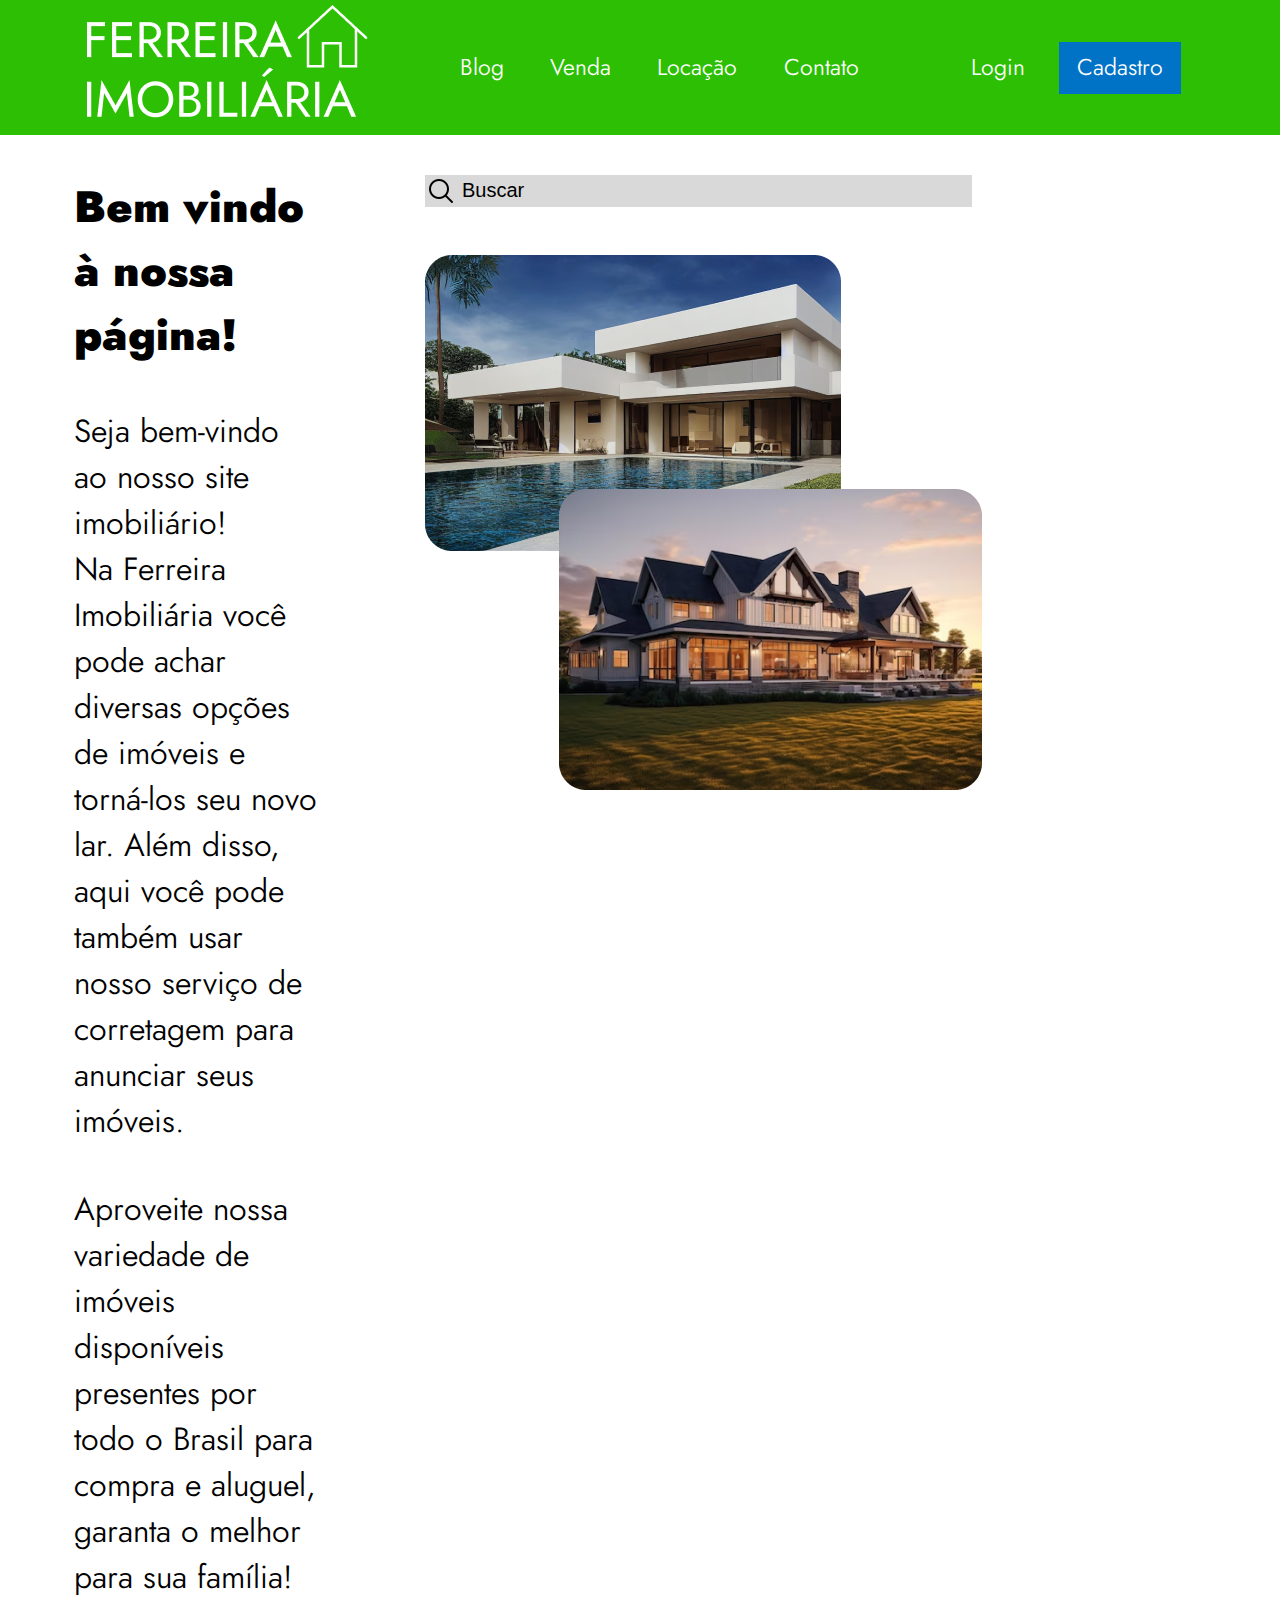
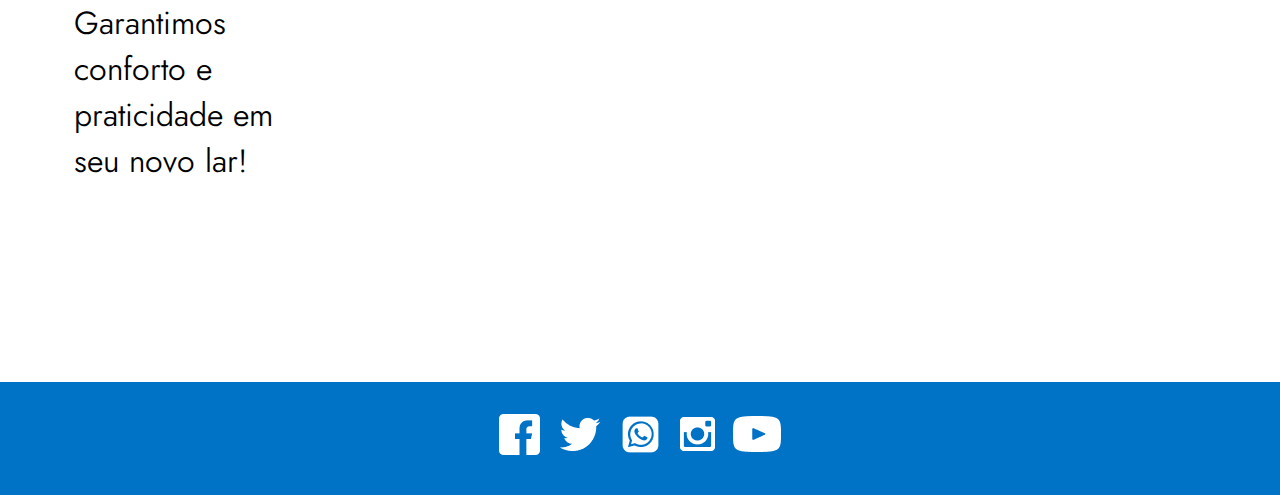
<file: index.html>
<!DOCTYPE html>
<html lang="pt-br">
<head>
    <meta charset="UTF-8">
    <meta name="viewport" content="width=device-width, initial-scale=1.0">
    <meta http-equiv="X-UA-Compatible" content="ie=edge">
    <title>Ferreira Imobiliária</title>
    <link rel="stylesheet" href="principal.css">
    <link rel="stylesheet" href="hf.css">
    <link rel="preconnect" href="https://fonts.googleapis.com">
    <link rel="preconnect" href="https://fonts.gstatic.com" crossorigin>
    <link href="https://fonts.googleapis.com/css2?family=Jost:ital,wght@0,100..900;1,100..900&display=swap" rel="stylesheet">
    <link rel="preconnect" href="https://fonts.googleapis.com">
    <link rel="preconnect" href="https://fonts.gstatic.com" crossorigin>
    <link href="https://fonts.googleapis.com/css2?family=Inter:ital,opsz,wght@0,14..32,100..900;1,14..32,100..900&display=swap" rel="stylesheet">
</head>
<body>
    <header>
        <h1><a href="index.html"><img src="Imagens/logo_nova.png" alt="Logo do site - escrito 'Ferreira Imobiliária'"></a></h1> <!-- por ser logo, deve estar na tag de h1-->
        <button id="botao_menu"><figure><img src="Imagens/menu.png" alt="Ícone de menu"></figure></button>
        <nav id="menu_sanduiche">
            <button id="botao_fechar"><figure><img src="Imagens/fechar.png" alt="Ícone de X"></figure></button>
            <ul>
                <li><a href="blog.html">Blog</a></li>
                <li><a href="venda.html">Venda</a></li>
                <li><a href="locacao.html">Locação</a></li>
                <li><a href="contato.html">Contato</a></li>
            </ul>
        </nav>
        <nav class="menu">
            <ul>
                <li><a href="blog.html">Blog</a></li>
                <li><a href="venda.html">Venda</a></li>
                <li><a href="locacao.html">Locação</a></li>
                <li><a href="contato.html">Contato</a></li>
            </ul>
        </nav>
            <nav class="login_cd">
                <ul>
                    <li><a href="login.html">Login</a></li>
                    <li class="cadastro"><a href="index.html">Cadastro</a></li>
                </ul>
            </nav>
    </header>
    <main id="index">
        <div id="top">
            <h1><b>Bem vindo à nossa página!</b></h1>
            <div id="paragrafo"></div>
                <p>Seja bem-vindo ao nosso site imobiliário!<br>
                Na Ferreira Imobiliária você pode achar diversas opções de imóveis e torná-los seu novo lar. Além disso, aqui você pode também usar nosso serviço de corretagem para anunciar seus imóveis.</p>
                <p>Aproveite nossa variedade de imóveis disponíveis presentes por todo o Brasil para compra e aluguel, garanta o melhor para sua família! Garantimos conforto e praticidade em seu novo lar!</p>
            </div>
        </div>
        <div id="center">
            <form action="">
                <input type="image" src="Imagens/lupa.png" alt="Ícone de uma lupa">
                <input type="search" placeholder="Buscar">
            </form>
            <div id="cont-modal">
                <div id="modal">
                <picture class="img1index">
                    <source srcset="Imagens/img1.png" media="(min-width: 501px)">
                    <img src="Imagens/img1_319.png" alt="Imagem de uma casa">
                </picture>
                <picture class="img2index">
                    <source srcset="Imagens/img2.png" media="(min-width: 501px)">
                    <img src="Imagens/img2_319.png" alt="Imagem de outra casa">
                </picture>
                </div>
            </div>
        </div>
    </main>
    <footer id="index_footer">
        <nav>
            <ul>
                <li><a href=""><img src="Imagens/facebook.png" alt="Logo do facebook"></a></li>
                <li><a href=""><img src="Imagens/twitter.png" alt="Logo do Twitter"></a></li>
                <li><a href=""><img src="Imagens/wpp.png" alt="Logo do WhatsApp"></a></li>
                <li><a href=""><img src="Imagens/insta.png" alt="Logo do Instagram"></a></li>
                <li><a href=""><img src="Imagens/yt.png" alt="Logo do YouTube"></a></li>
            </ul>
        </nav>
    </footer>
    <script>
        let MenuAberto = false;

        document.getElementById('botao_menu').addEventListener('click', function () {
            document.getElementById('menu_sanduiche').style.display = 'block';
            MenuAberto = true;
        });

        document.getElementById('botao_fechar').addEventListener('click', function () {
            document.getElementById('menu_sanduiche').style.display = 'none';
            MenuAberto = false;
        });

        window.addEventListener('resize', function () {
            if (window.innerWidth > 500 && MenuAberto) {
                document.getElementById('menu_sanduiche').style.display = 'none';
                MenuAberto = false; 
            }
        });
    </script>
</body>
</html>
</file>
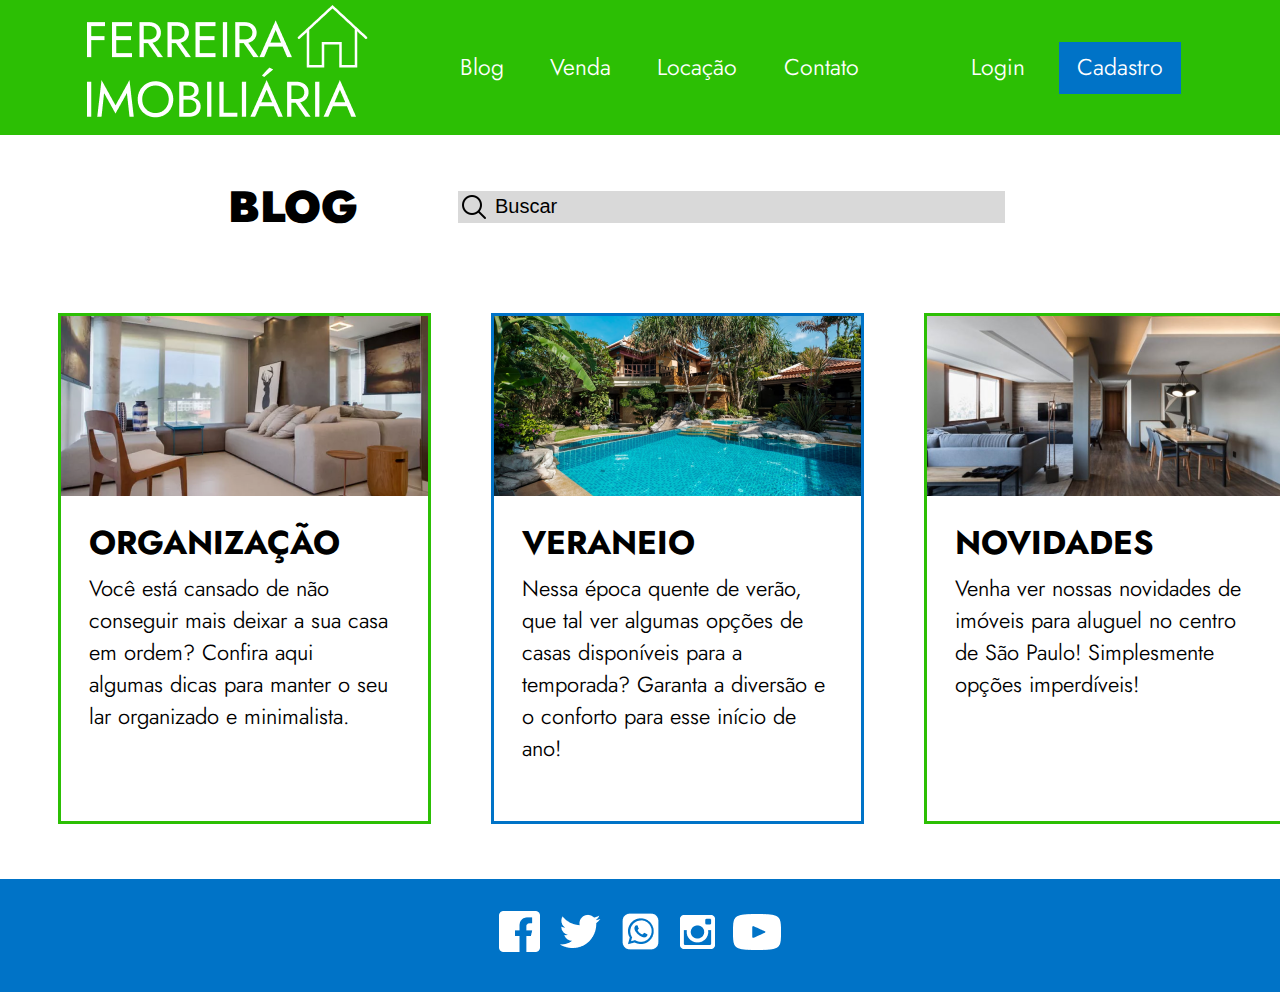
<file: blog.html>
<!DOCTYPE html>
<html lang="pt-br">
<head>
    <meta charset="UTF-8">
    <meta name="viewport" content="width=device-width, initial-scale=1.0">
    <meta http-equiv="X-UA-Compatible" content="ie=edge">
    <title>Ferreira Imobiliária</title>
    <link rel="stylesheet" href="principal.css">
    <link rel="stylesheet" href="hf.css">
    <link rel="preconnect" href="https://fonts.googleapis.com">
    <link rel="preconnect" href="https://fonts.gstatic.com" crossorigin>
    <link href="https://fonts.googleapis.com/css2?family=Jost:ital,wght@0,100..900;1,100..900&display=swap" rel="stylesheet">
    <link rel="preconnect" href="https://fonts.googleapis.com">
    <link rel="preconnect" href="https://fonts.gstatic.com" crossorigin>
    <link href="https://fonts.googleapis.com/css2?family=Inter:ital,opsz,wght@0,14..32,100..900;1,14..32,100..900&display=swap" rel="stylesheet">
</head>
<body>
    <header>
        <h1><a href="index.html"><img src="Imagens/logo_nova.png" alt="Logo do site - escrito 'Ferreira Imobiliária'"></a></h1> <!-- por ser logo, deve estar na tag de h1-->
        <nav class="menu">
            <ul>
                <li><a href="blog.html">Blog</a></li>
                <li><a href="venda.html">Venda</a></li>
                <li><a href="locacao.html">Locação</a></li>
                <li><a href="contato.html">Contato</a></li>
            </ul>
        </nav>
        <nav class="login_cd">
            <ul>
                <li><a href="login.html">Login</a></li>
                <li class="cadastro"><a href="index.html">Cadastro</a></li>
            </ul>
        </nav>
    </header>
    <main id="blog">
        <div class="top">
            <h1><b>BLOG</b></h1>
            <form action="">
                <input type="image" src="Imagens/lupa.png" alt="Ícone de uma lupa">
                <input type="search" placeholder="Buscar">
            </form>
        </div>
        <div class="container">
            <section class="card card_blog card1">
                <figure><a href=""><img src="Imagens/organizacao.png" alt="Imagem de um apartamento minimalista decorado com móveis claros"></a></figure>
                <h2><a href="">ORGANIZAÇÃO</a></h2>
                <p>Você está cansado de não conseguir mais deixar a sua casa em ordem? Confira aqui algumas dicas para manter o seu lar organizado e minimalista.</p>
            </section>
            <section class="card card_blog card2">
                <figure><a href=""><img src="Imagens/veraneio.png" alt="Imagem de uma casa grande com uma piscina em sua área de convivência"></a></figure>
                <h2><a href="">VERANEIO</a></h2>
                <p>Nessa época quente de verão, que tal ver algumas opções de casas disponíveis para a temporada? Garanta a diversão e o conforto para esse início de ano!</p>
            </section>
            <section class="card card_blog card3">
                <figure><a href=""><img src="Imagens/novidade.png" alt="Imagem de um apartamento muito bem decorado e arrumado"></a></figure>
                <h2><a href="">NOVIDADES</a></h2>
                <p>Venha ver nossas novidades de imóveis para aluguel no centro de São Paulo! Simplesmente opções imperdíveis!</p>
            </section>
        </div>
    </main>
    <footer>
        <nav>
            <ul>
                <li><a href=""><img src="Imagens/facebook.png" alt="Logo do facebook"></a></li>
                <li><a href=""><img src="Imagens/twitter.png" alt="Logo do Twitter"></a></li>
                <li><a href=""><img src="Imagens/wpp.png" alt="Logo do WhatsApp"></a></li>
                <li><a href=""><img src="Imagens/insta.png" alt="Logo do Instagram"></a></li>
                <li><a href=""><img src="Imagens/yt.png" alt="Logo do YouTube"></a></li>
            </ul>
        </nav>
    </footer>
</body>
</html>
</file>
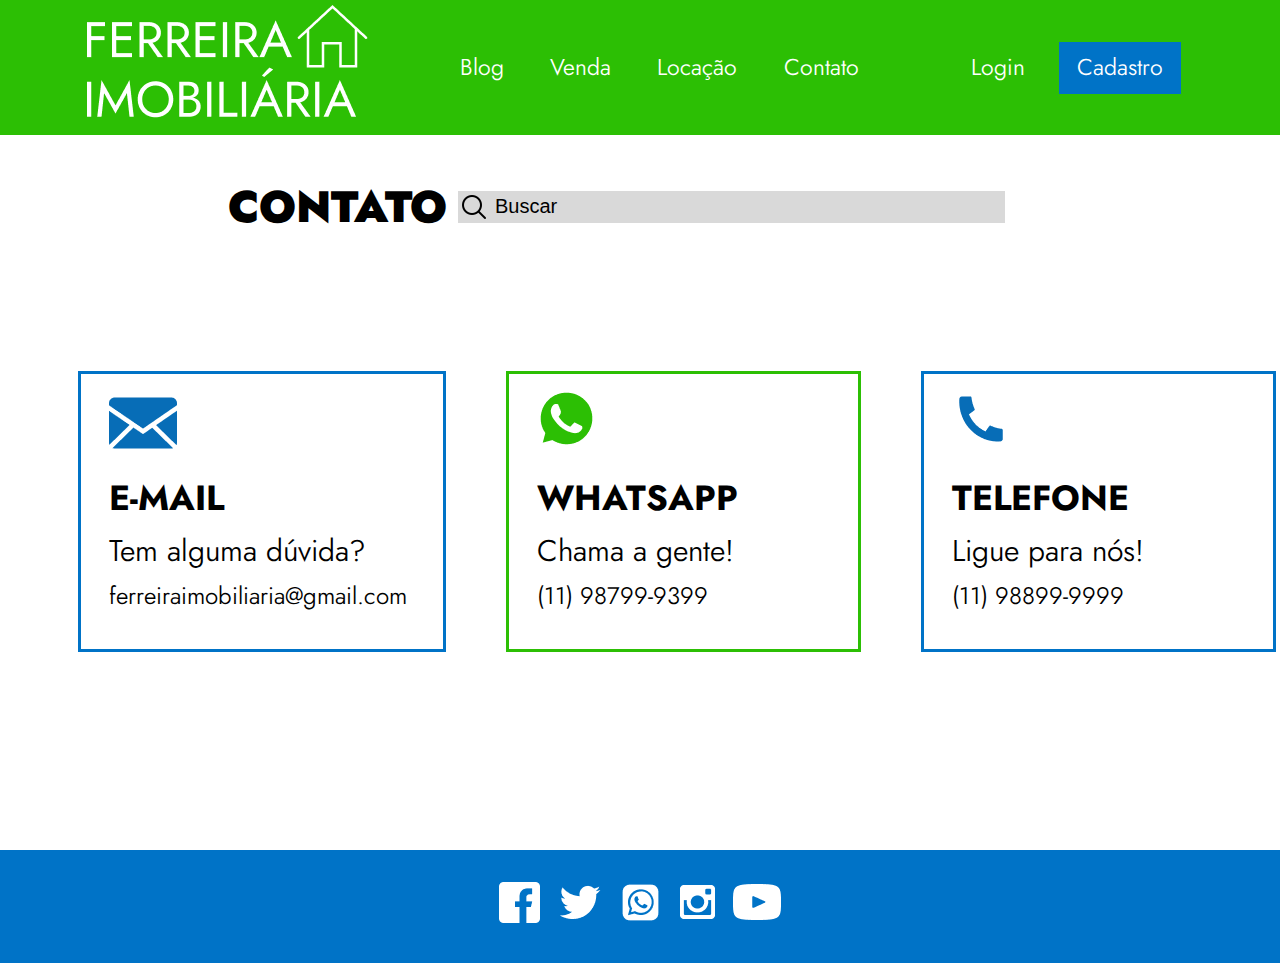
<file: contato.html>
<!DOCTYPE html>
<html lang="pt-br">
<head>
    <meta charset="UTF-8">
    <meta name="viewport" content="width=device-width, initial-scale=1.0">
    <meta http-equiv="X-UA-Compatible" content="ie=edge">
    <title>Ferreira Imobiliária</title>
    <link rel="stylesheet" href="principal.css">
    <link rel="stylesheet" href="hf.css">
    <link rel="preconnect" href="https://fonts.googleapis.com">
    <link rel="preconnect" href="https://fonts.gstatic.com" crossorigin>
    <link href="https://fonts.googleapis.com/css2?family=Jost:ital,wght@0,100..900;1,100..900&display=swap" rel="stylesheet">
    <link rel="preconnect" href="https://fonts.googleapis.com">
    <link rel="preconnect" href="https://fonts.gstatic.com" crossorigin>
    <link href="https://fonts.googleapis.com/css2?family=Inter:ital,opsz,wght@0,14..32,100..900;1,14..32,100..900&display=swap" rel="stylesheet">
</head>
<body>
    <header>
        <h1><a href="index.html"><img src="Imagens/logo_nova.png" alt="Logo do site - escrito 'Ferreira Imobiliária'"></a></h1> <!-- por ser logo, deve estar na tag de h1-->
        <nav class="menu">
            <ul>
                <li><a href="blog.html">Blog</a></li>
                <li><a href="venda.html">Venda</a></li>
                <li><a href="locacao.html">Locação</a></li>
                <li><a href="contato.html">Contato</a></li>
            </ul>
        </nav>
        <nav class="login_cd">
            <ul>
                <li><a href="login.html">Login</a></li>
                <li class="cadastro"><a href="index.html">Cadastro</a></li>
            </ul>
        </nav>
    </header>
    <main id="contato">
        <div class="top">
            <h1><b>CONTATO</b></h1>
            <form action="">
                <input type="image" src="Imagens/lupa.png" alt="Ícone de uma lupa">
                <input type="search" placeholder="Buscar">
            </form>
        </div>
        <div class="container cont_ctt">
            <section class="card card_ctt card2">
                <figure><img src="Imagens/mail.png" alt="Imagem de um apartamento minimalista decorado com móveis claros"></figure>
                <h2>E-MAIL</h2>
                <p>Tem alguma dúvida?</p>
                <p class="sub">ferreiraimobiliaria@gmail.com</p>
            </section>
            <section class="card card_ctt card1">
                <figure><img src="Imagens/wpp_ctt.png" alt="Imagem de uma casa grande com uma piscina em sua área de convivência"></figure>
                <h2>WHATSAPP</h2>
                <p>Chama a gente!</p>
                <p class="sub">(11) 98799-9399</p>
            </section>
            <section class="card card_ctt card2">
                <figure><img src="Imagens/fone.png" alt="Imagem de um apartamento muito bem decorado e arrumado"></figure>
                <h2>TELEFONE</h2>
                <p>Ligue para nós!</p>
                <p class="sub">(11) 98899-9999</p>
            </section>
        </div>
    </main>
    <footer>
        <nav>
            <ul>
                <li><a href=""><img src="Imagens/facebook.png" alt="Logo do facebook"></a></li>
                <li><a href=""><img src="Imagens/twitter.png" alt="Logo do Twitter"></a></li>
                <li><a href=""><img src="Imagens/wpp.png" alt="Logo do WhatsApp"></a></li>
                <li><a href=""><img src="Imagens/insta.png" alt="Logo do Instagram"></a></li>
                <li><a href=""><img src="Imagens/yt.png" alt="Logo do YouTube"></a></li>
            </ul>
        </nav>
    </footer>
</body>
</html>
</file>
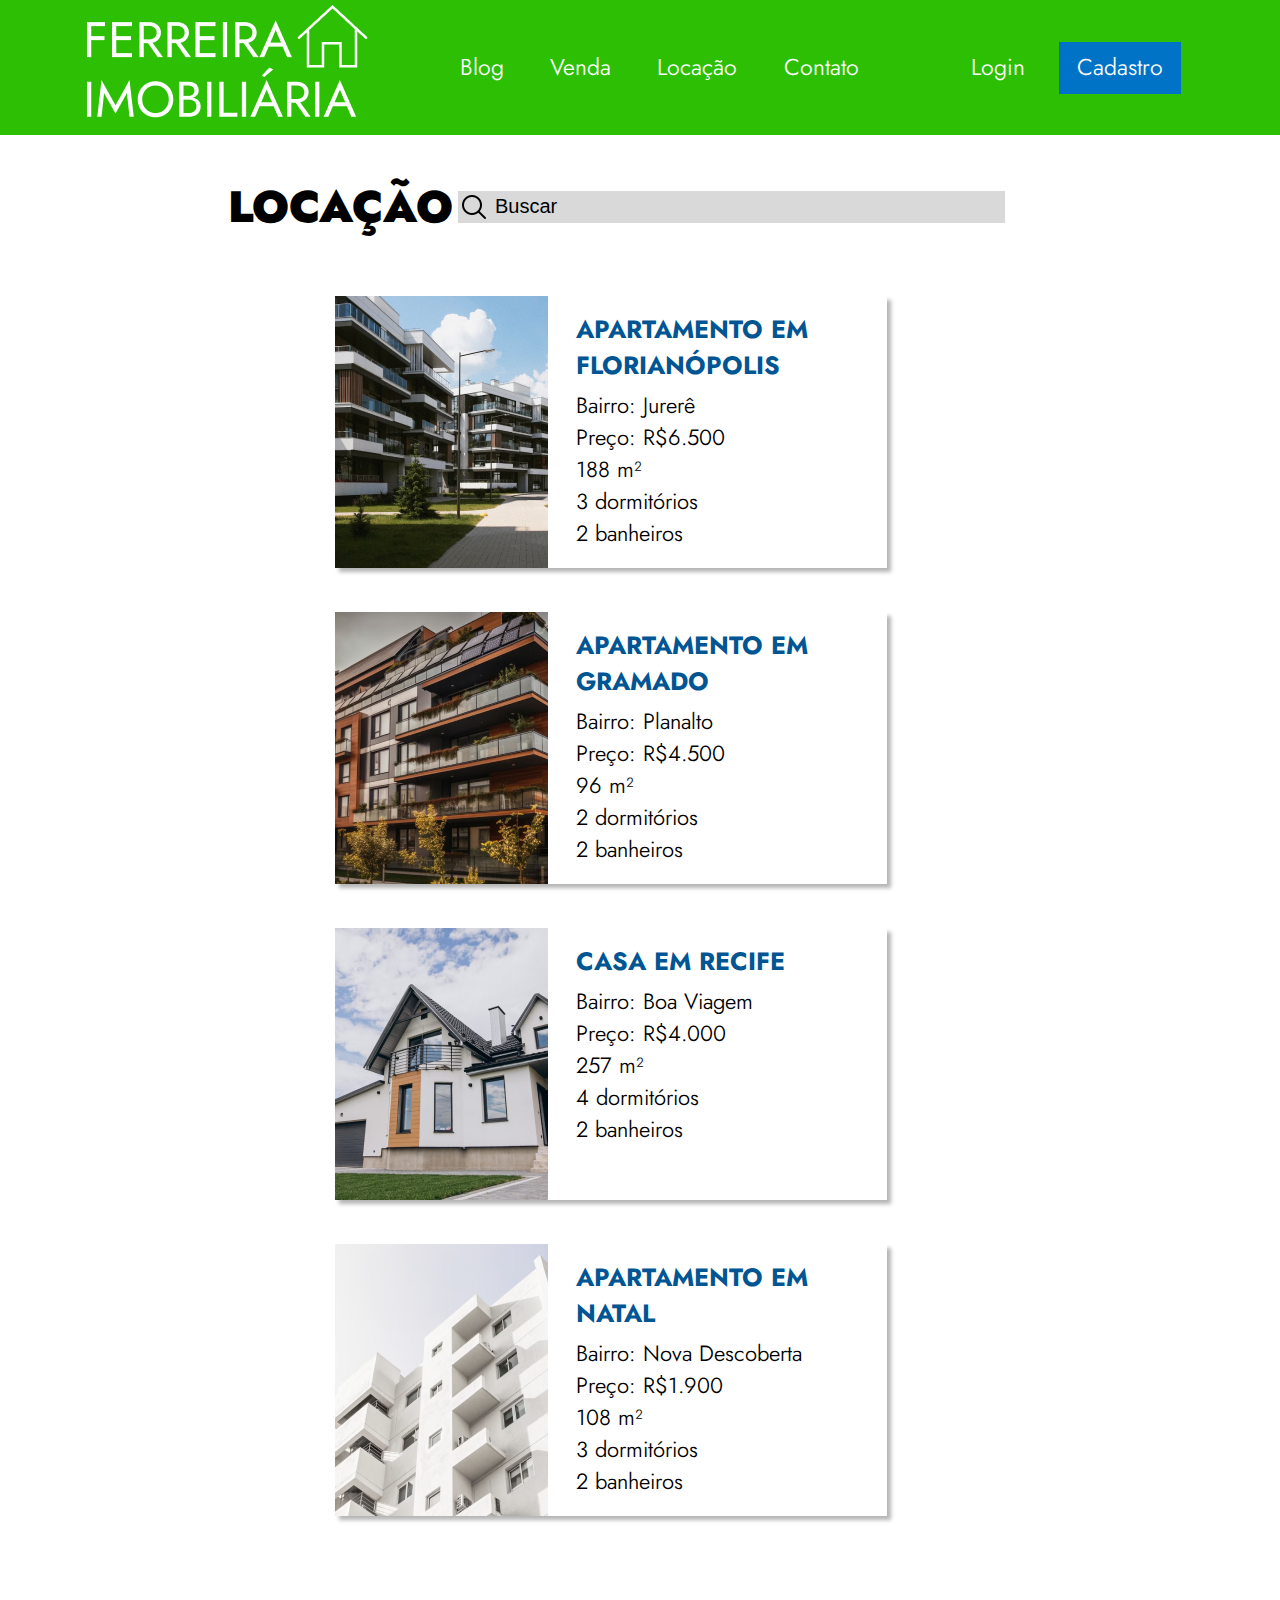
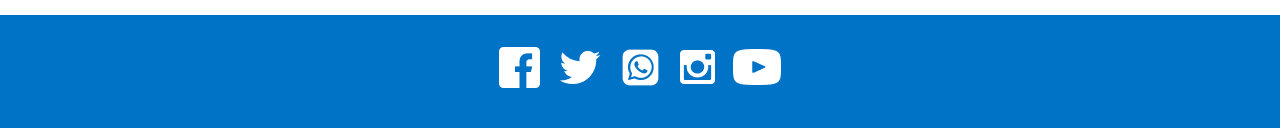
<file: locacao.html>
<!DOCTYPE html>
<html lang="pt-br">
<head>
    <meta charset="UTF-8">
    <meta name="viewport" content="width=device-width, initial-scale=1.0">
    <meta http-equiv="X-UA-Compatible" content="ie=edge">
    <title>Ferreira Imobiliária</title>
    <link rel="stylesheet" href="principal.css">
    <link rel="stylesheet" href="hf.css">
    <link rel="preconnect" href="https://fonts.googleapis.com">
    <link rel="preconnect" href="https://fonts.gstatic.com" crossorigin>
    <link href="https://fonts.googleapis.com/css2?family=Jost:ital,wght@0,100..900;1,100..900&display=swap" rel="stylesheet">
    <link rel="preconnect" href="https://fonts.googleapis.com">
    <link rel="preconnect" href="https://fonts.gstatic.com" crossorigin>
    <link href="https://fonts.googleapis.com/css2?family=Inter:ital,opsz,wght@0,14..32,100..900;1,14..32,100..900&display=swap" rel="stylesheet">
</head>
<body>
    <header>
        <h1><a href="index.html"><img src="Imagens/logo_nova.png" alt="Logo do site - escrito 'Ferreira Imobiliária'"></a></h1> <!-- por ser logo, deve estar na tag de h1-->
        <nav class="menu">
            <ul>
                <li><a href="blog.html">Blog</a></li>
                <li><a href="venda.html">Venda</a></li>
                <li><a href="locacao.html">Locação</a></li>
                <li><a href="contato.html">Contato</a></li>
            </ul>
        </nav>
        <nav class="login_cd">
            <ul>
                <li><a href="login.html">Login</a></li>
                <li class="cadastro"><a href="index.html">Cadastro</a></li>
            </ul>
        </nav>
    </header>
    <main class="locacao">
        <div class="top">
            <h1><b>LOCAÇÃO</b></h1>
            <form action="">
                <input type="image" src="Imagens/lupa.png" alt="Ícone de uma lupa">
                <input type="search" placeholder="Buscar">
            </form>
        </div>
        <div class="cardsss">
            <div class="card">
                <div>
                    <img src="Imagens/floripa_loc.png" alt="Imagem da vista de fora de um condomínio de apartamentos em Florianópolis/SC">
                </div>
                <section>
                    <h2><a href="">APARTAMENTO EM FLORIANÓPOLIS</a></h2>
                    <p>Bairro: Jurerê<br>
                        Preço: R$6.500<br>
                        188 m²<br>
                        3 dormitórios<br>
                        2 banheiros</p>
                </section>
            </div>
            <div class="card">
                <div>
                    <img src="Imagens/gramado_loc.png" alt="Imagem da vista de fora de um apartamento na cidade de Gramado/RS">
                </div>
                <section>
                    <h2><a href="">APARTAMENTO EM GRAMADO</a></h2>
                    <p>Bairro: Planalto<br>
                        Preço: R$4.500<br>
                        96 m²<br>
                        2 dormitórios<br>
                        2 banheiros</p>
                </section>
            </div>
            <div class="card">
                <div>
                    <img src="Imagens/recife_loc.png" alt="Imagem da vista de fora de uma casa branca e de primeiro andar em Recife/PE">
                </div>
                <section>
                    <h2><a href="">CASA EM RECIFE</a></h2>
                    <p>Bairro: Boa Viagem<br>
                        Preço: R$4.000<br>
                        257 m²<br>
                        4 dormitórios<br>
                        2 banheiros</p>
                </section>
            </div>
            <div class="card">
                <div>
                    <img src="Imagens/natal_loc.png" alt="Imagem de um apartamento branco na cidade de Natal/RN">
                </div>
                <section>
                    <h2><a href="">APARTAMENTO EM NATAL</a></h2>
                    <p>Bairro: Nova Descoberta<br>
                        Preço: R$1.900<br>
                        108 m²<br>
                        3 dormitórios<br>
                        2 banheiros</p>
                </section>
            </div>
        </div>
    </main>
    <footer>
        <nav>
            <ul>
                <li><a href=""><img src="Imagens/facebook.png" alt="Logo do facebook"></a></li>
                <li><a href=""><img src="Imagens/twitter.png" alt="Logo do Twitter"></a></li>
                <li><a href=""><img src="Imagens/wpp.png" alt="Logo do WhatsApp"></a></li>
                <li><a href=""><img src="Imagens/insta.png" alt="Logo do Instagram"></a></li>
                <li><a href=""><img src="Imagens/yt.png" alt="Logo do YouTube"></a></li>
            </ul>
        </nav>
    </footer>
</body>
</html>
</file>
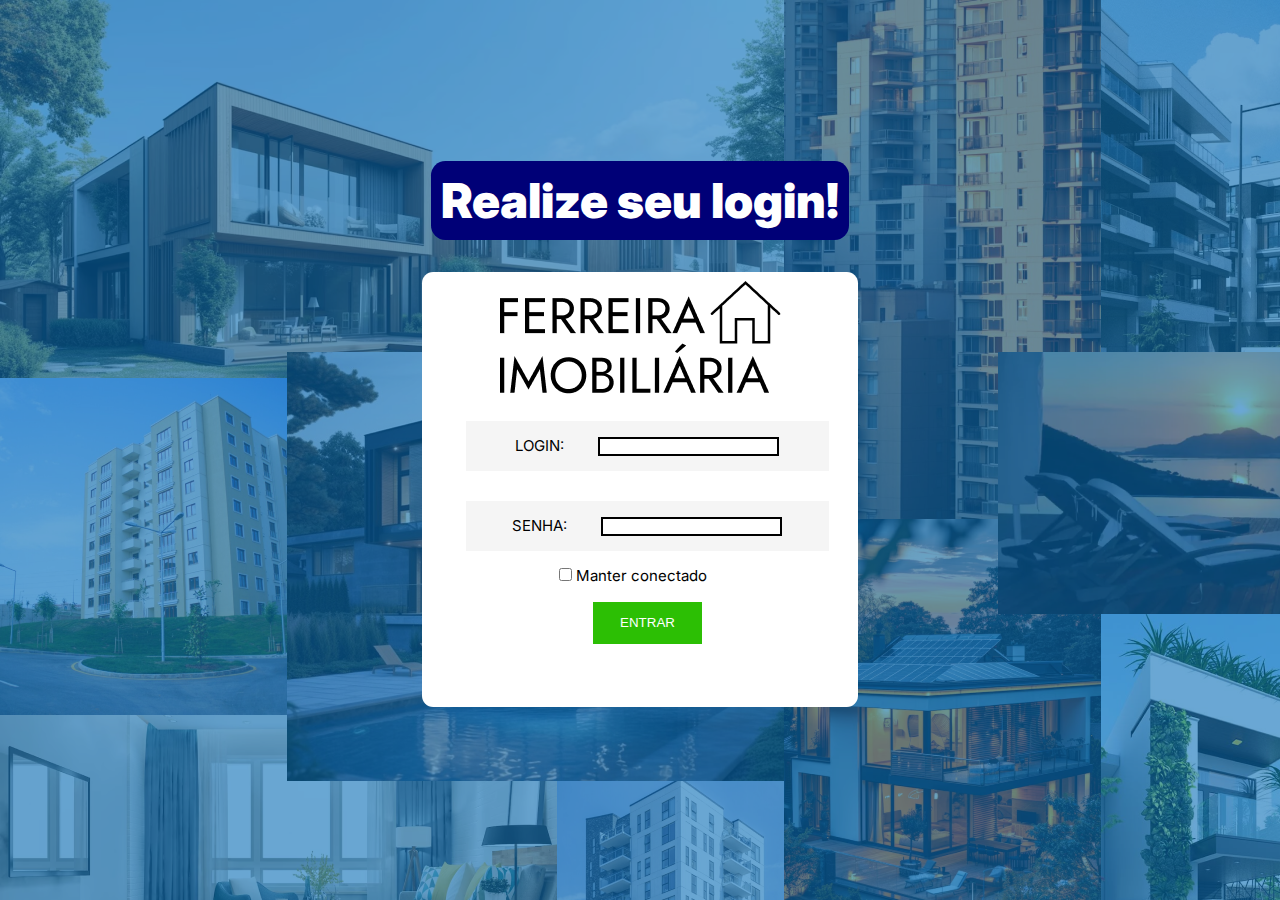
<file: login.html>
<!DOCTYPE html>
<html lang="pt-br">

<head>
    <meta charset="UTF-8">
    <meta name="viewport" content="width=device-width, initial-scale=1.0">
    <meta http-equiv="X-UA-Compatible" content="ie=edge">
    <title>Tela de login</title>
    <link rel="stylesheet" href="login.css">
    <link href='https://fonts.googleapis.com/css?family=Inter' rel='stylesheet'>
    <link rel="preconnect" href="https://fonts.googleapis.com">
    <link rel="preconnect" href="https://fonts.gstatic.com" crossorigin>
    <link href="https://fonts.googleapis.com/css2?family=Jost:ital,wght@0,100..900;1,100..900&display=swap" rel="stylesheet">
</head>

<body>
    <main>
        <h1><b>Realize seu login!</b></h1>
            <div id="login_pg">
                <figure>
                    <a href="index.html"><img src="Imagens/logo_preto.png" alt="Logo do site"></a>
                </figure>
                <form>
                    <div class="formulario">
                        <label for="login">LOGIN:</label>
                        <input type="email" id="login"> <br>
                    </div>
                    <div class="formulario">
                        <label for="senha">SENHA:</label>
                        <input type="password" id="senha"> <br>
                    </div>
                    <div>
                        <input type="checkbox" id="check">
                        <label for="check">Manter conectado</label>
                    </div>
                    <div>
                        <input type="submit" value="ENTRAR">
                    </div>
                </form>
            </div>
    </main>
</body>
</html>
</file>
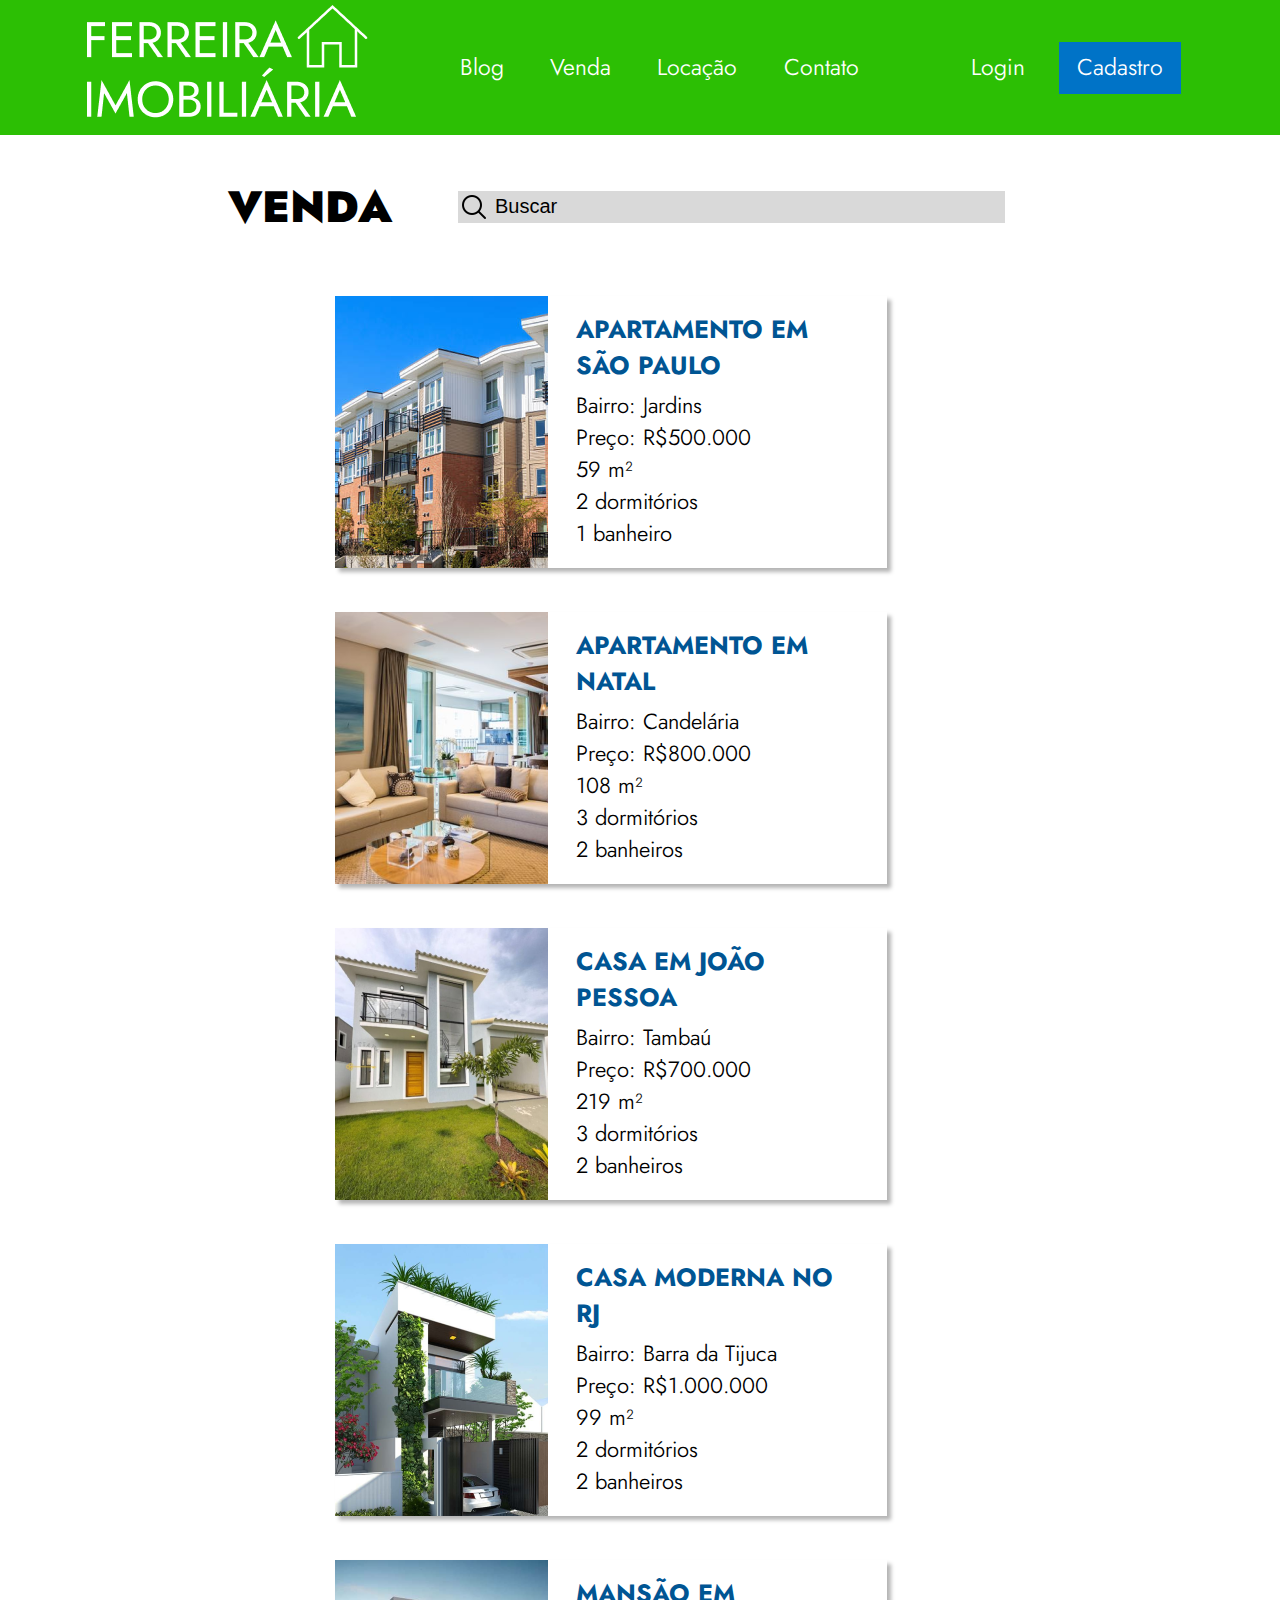
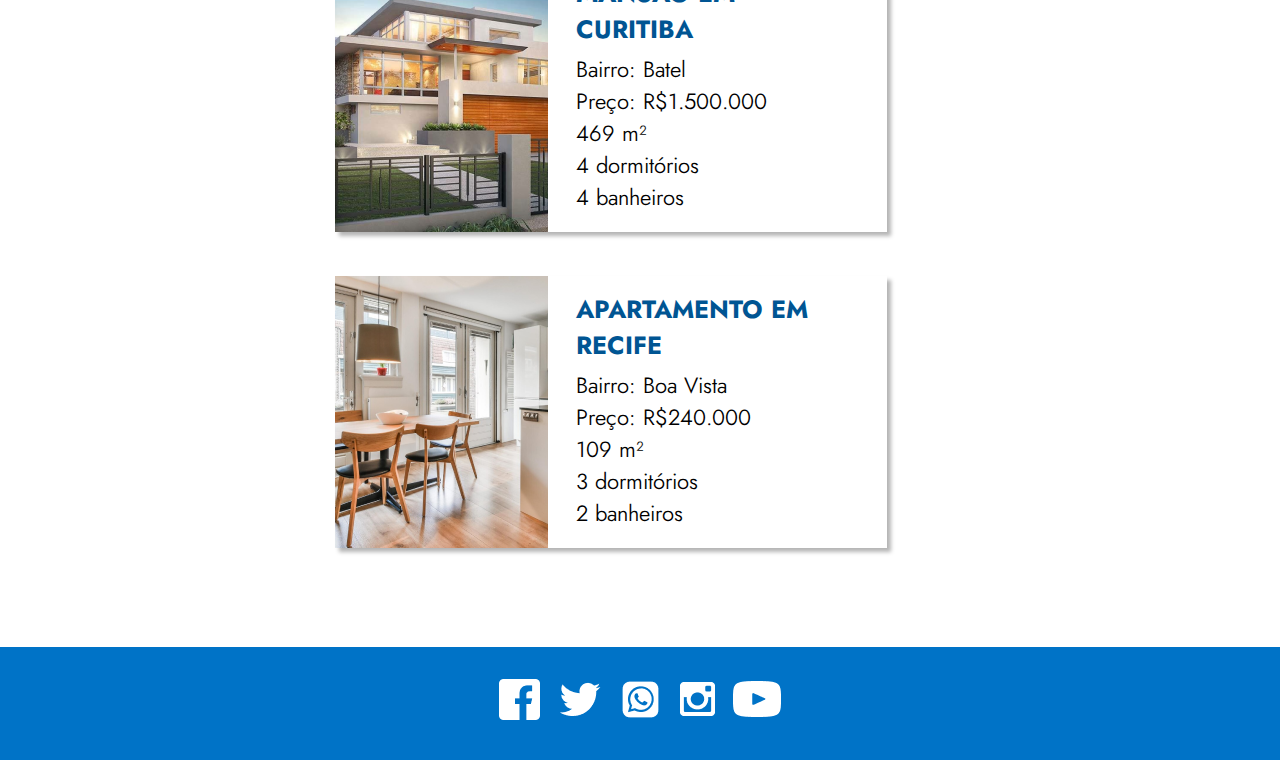
<file: venda.html>
<!DOCTYPE html>
<html lang="pt-br">
<head>
    <meta charset="UTF-8">
    <meta name="viewport" content="width=device-width, initial-scale=1.0">
    <meta http-equiv="X-UA-Compatible" content="ie=edge">
    <title>Ferreira Imobiliária</title>
    <link rel="stylesheet" href="principal.css">
    <link rel="stylesheet" href="hf.css">
    <link rel="preconnect" href="https://fonts.googleapis.com">
    <link rel="preconnect" href="https://fonts.gstatic.com" crossorigin>
    <link href="https://fonts.googleapis.com/css2?family=Jost:ital,wght@0,100..900;1,100..900&display=swap" rel="stylesheet">
    <link rel="preconnect" href="https://fonts.googleapis.com">
    <link rel="preconnect" href="https://fonts.gstatic.com" crossorigin>
    <link href="https://fonts.googleapis.com/css2?family=Inter:ital,opsz,wght@0,14..32,100..900;1,14..32,100..900&display=swap" rel="stylesheet">
</head>
<body>
    <header>
        <h1><a href="index.html"><img src="Imagens/logo_nova.png" alt="Logo do site - escrito 'Ferreira Imobiliária'"></a></h1> <!-- por ser logo, deve estar na tag de h1-->
        <nav class="menu">
            <ul>
                <li><a href="blog.html">Blog</a></li>
                <li><a href="venda.html">Venda</a></li>
                <li><a href="locacao.html">Locação</a></li>
                <li><a href="contato.html">Contato</a></li>
            </ul>
        </nav>
        <nav class="login_cd">
            <ul>
                <li><a href="login.html">Login</a></li>
                <li class="cadastro"><a href="index.html">Cadastro</a></li>
            </ul>
        </nav>
    </header>
    <main class="venda">
        <section class="top">
            <h1><b>VENDA</b></h1>
            <form action="">
                <input type="image" src="Imagens/lupa.png" alt="Ícone de uma lupa">
                <input type="search" placeholder="Buscar">
            </form>
        </section>
        <div class="cardsss">
            <div class="card">
                <div>
                    <img src="Imagens/sp.png" alt="Imagem de um apartamento em São Paulo">
                </div>
                <section>
                    <h2><a href="">APARTAMENTO EM SÃO PAULO</a></h2>
                    <p>Bairro: Jardins<br>
                        Preço: R$500.000<br>
                        59 m²<br>
                        2 dormitórios<br>
                        1 banheiro</p>
                </section>
            </div>
            <div class="card">
                <div>
                    <img src="Imagens/natal.png" alt="Imagem de um apartamento em Natal/RN">
                </div>
                <section>
                    <h2><a href="">APARTAMENTO EM NATAL</a></h2>
                    <p>Bairro: Candelária<br>
                        Preço: R$800.000<br>
                        108 m²<br>
                        3 dormitórios<br>
                        2 banheiros</p>
                </section>
            </div>
            <div class="card">
                <div>
                    <img src="Imagens/jp.png" alt="Imagem de uma casa em um condomínio de João Pessoa">    
                </div>
                <section>   
                    <h2><a href="">CASA EM JOÃO PESSOA</a></h2>
                    <p>Bairro: Tambaú<br>
                        Preço: R$700.000<br>
                        219 m²<br>
                        3 dormitórios<br>
                        2 banheiros</p>
                </section>
            </div>
            <div class="card">
                <div>
                    <img src="Imagens/rj.png" alt="Imagem de uma casa moderna/futurista no Rio de Janeiro">
                </div>
                <section>       
                    <h2><a href="">CASA MODERNA NO RJ</a></h2>
                    <p>Bairro: Barra da Tijuca<br>
                        Preço: R$1.000.000<br>
                        99 m²<br>
                        2 dormitórios<br>
                        2 banheiros</p>
                </section>
            </div>
            <div class="card">
                <div>
                    <img src="Imagens/curitiba.png" alt="Imagem de uma casa luxuosa em Curitiba/PR">       
                </div>
                <section>  
                    <h2><a href="">MANSÃO EM CURITIBA</a></h2>
                    <p>Bairro: Batel<br>
                    Preço: R$1.500.000<br>
                    469 m²<br>
                    4 dormitórios<br>
                    4 banheiros<br>
                    </p>
                </section>
            </div>
            <div class="card">
                <div>
                    <img src="Imagens/recife.png" alt="Imagem de um apartamento bem decorado em Recife/PE">
                </div>
                <section>       
                    <h2><a href="">APARTAMENTO EM RECIFE</a></h2>
                    <p>Bairro: Boa Vista<br>
                            Preço: R$240.000<br>
                            109 m²<br>
                            3 dormitórios<br>
                            2 banheiros</p>
                </section>
            </div>
        </div>
    </main>
    <footer>
        <nav>
            <ul>
                <li><a href=""><img src="Imagens/facebook.png" alt="Logo do facebook"></a></li>
                <li><a href=""><img src="Imagens/twitter.png" alt="Logo do Twitter"></a></li>
                <li><a href=""><img src="Imagens/wpp.png" alt="Logo do WhatsApp"></a></li>
                <li><a href=""><img src="Imagens/insta.png" alt="Logo do Instagram"></a></li>
                <li><a href=""><img src="Imagens/yt.png" alt="Logo do YouTube"></a></li>
            </ul>
        </nav>
    </footer>
</body>
</html>
</file>
<file: principal.css>
/* GERAL */
*{
    margin: 0;
    padding: 0;
}
a{
    text-decoration: none;
}
body{
    font-family: 'Jost';
    font-weight: 350;
    font-size: 22px;
}
main{
    margin-left: 5.8%;
    margin-top: 1.8em;
}
nav ul{
    display: flex;
    list-style-type: none;
    align-items: center;
}
nav#menu_sanduiche{
    display: none;
}

/* INDEX PAGE */
button{
    display: none;
}
main#index{
    display: flex;
    justify-content: center;
}
#top{
    width: 47%;
}
#index p{
    font-size: 32px;
    margin-top: 1.3em;
}
.img1index{
    position: absolute;
    z-index: 1;
}
.img2index{
    position: absolute;
    top: 65%;
    left: 134px;
    z-index: 2;
}
#index_footer{
    margin-top: 9em;
}
div#cont-modal{
    top: 2.2em;
    margin-left: 0;
    max-width: 580px;
    height: 20px;
    background-color: white;
    position: relative;
}
div#modal{
    width: 460px;
    height: 360px;
    box-sizing: border-box;
    position: absolute; /* eixo z, vira um "sticker" */
}
div#paragrafo{
    max-width: 47%;
}

@media screen and (max-width: 500px){
    button{
        display: block;
        margin-right: 2.5em;
        position: relative;
        z-index: 0;
        background: none;
        border: none;
    }
    nav.menu, nav.login_cd{
        display: none;
    }
    main#index{
        flex-direction: column;
        margin-left: 3em;
    }
    main#index #top{
        width: 90%;
        font-size: 22px;
    }
    #index #center form{
        display: none;
    }
    #center{
        margin-bottom: 18em;
    }
    #center #cont-modal{
        left: -35%;
    }
    header h1{
        display: flex;
        align-items: center;
    }
    header h1 img{
        margin-left: 0.4em;
        width: 240px;
    }
    .img2index{
        left: 60px;
        top: 9em
    }
    nav#menu_sanduiche{
        background-color: #0073C7;
        position: absolute;
        z-index: 3;
        top: 0;
        right: 0;
        height: 1940px;
        box-shadow: -5px 0 10px rgba(0, 0, 0, 0.5)
    }
    nav#menu_sanduiche ul{
        display: block;
    }
    nav#menu_sanduiche ul li{
        margin-top: 22px;
    }
    button#botao_fechar{
        margin-top: 2em;
        margin-left: 16px;
    }
    nav#menu_sanduiche ul li a{
        padding: 0.4em;
        transition: background-color 0.5s, border-radius 0.5s;
        color: white;
    }
    nav#menu_sanduiche ul li a:hover{
        background-color:rgb(25, 25, 145);
        border-radius: 0.6em
    }
}
/* CARDS/BLOG */
#blog section{
    max-width: 367px;
    height: 505px
}
.container{
    display: flex;
    justify-content: center;
    gap: 60px;
    margin-top: 3.4em;
    margin-bottom: 2em;
}
.card_blog a{
    color: black;
}
.card_blog h2 a:hover{
    text-decoration: underline;
}
.card h2{
    margin-left: 28px;
    margin-right: 36px;
    margin-top: 15px;
}
.card p{
    margin-left: 28px;
    margin-right: 36px;
    margin-top: 6px;
}
.card1, .card3{
    border: 3.2px solid #2CBF04;
}
.card2{
    border:3.2px solid #0073C7;
}


/* CARDS-PÁGS DE VENDA E LOCAÇÃO */
.cardsss{
    display: flex;
    flex-wrap: wrap;
    justify-content: center;
    margin-top: 2.6em;
}
.cardsss .card{
    display: flex;
    height: 272px;
    width: 552px;
    box-shadow: 4px 4px 4px #B5B5B5;
    margin-bottom: 2em;
    margin-right: 6em
}
.cardsss .card h2{
    font-size: 25px;
}
.cardsss .card a{
    color: #005593;
}
.cardsss .card a:hover{
    text-decoration: underline;
}
.top{
    display: flex;
    align-items: center;
    justify-content: space-between;
    margin-right: 12.5em;
    margin-left: 7em;
}
.top h1{
    font-size: 2em;
}
#center{
    margin-left: 4.8em;
}


/* FORM */
form input{
    font-size: 20px;
    border: none;
    color: black;
}
form input::placeholder{
    color: black;
}
input[type="search"]{
    margin-left: 5px;
    height: 100%;
    width: 100%;
    background-color: #D9D9D9;
}
input ::placeholder{
    font-size: 25px;
    color: black;
}
#center form{
    width: 547px;
    background-color: #D9D9D9;
    display: flex;
    align-items: center;
    color: black;
    font-family: 'Inter';
    margin-right: 14em;
    padding: 0;
}
.top form{
    width: 547px;
    height: 32px;
    background-color: #D9D9D9;
    display: flex;
    align-items: center;
    color: black;
    font-family: 'Inter';
    padding: 0;
}

main .cardsss, main .container, main#index{
    animation-name: cards;
    animation-duration: 1.4s;
}
@keyframes cards{
    from{
        opacity: 0;
    }
    to{
        opacity: 1;
    }
}
/* CONTATO */
.card_ctt{
    vertical-align: middle;
    min-width: 349px;
    height: 275px
}
.card_ctt img{
    margin-top: 15px;
    margin-left: 28px;
}
.card_ctt p{
    font-size: 30px;
}
.card_ctt h2{
    margin-top: 1.4em;
    font-size: 35px;
}
.card_ctt figure{
    height: 50px;
}
.cont_ctt{
    margin-top: 6em;
    margin-bottom: 9em;
}
p.sub{
    font-size: 24px;;
}
</file>
<file: hf.css>
header h1{
    width: 281px;
    height: 130px;
    margin-top: 5px;
    margin-left: 6.8%;
}
header{
    background-color: #2CBF04;
    display: flex;
    justify-content: space-between;
    align-items: center;
    align-content: center;
    font-size: 23px;
}
header nav ul li{
    margin: 14px;
}
header nav ul li a{
    padding: 0.4em;
    transition: background-color 0.5s, border-radius 0.5s;
    color: white;
}
header nav.menu ul li a:hover{
    background-color:green;
    border-radius: 0.6em
}
.inheader{
    display: flex;
}
footer{
    background-color: #0073C7;
    display: flex;
    justify-content: center;
    padding: 1em;
    margin-top: 2.5em;
}
footer nav ul li{
    margin: 9px;
}
.cadastro{
    background-color: #0073C7;
    padding: 9px;
}
.login_cd{
    margin-right: 6.8%;
}
.login_cd ul li{
    margin: 12px;
}
</file>
<file: login.css>
*{
    margin: 0;
    padding: 0;
}
body{
    height: 100vh;
    width: 100vw;
    /* display: flex;
    align-items: center; */
    /* justify-content: center;
    background: linear-gradient(to right, #0073C7, #2CBF04);
    background-repeat: no-repeat; */
    font-family: "Inter";
}
main{
    display: flex;
    align-items: center;
    justify-content: center;
    flex-direction: column;
    height: 100%;
    width: 100%;
    background-image: url("Imagens/login_bg.png");
    background-repeat: repeat;
}
h1{
    color: white;
    background-color: rgb(0, 0, 119);
    font-size: 3em;
    padding: 0.2em;
    border-radius: 0.3em;
}
div#login1{
    width: 1096px;
}
#login2{
    width: 1920px;
    height: 1024px;
    background-color: #2CBF04;
}
#login_pg figure{
    text-align: center;
}
#login_pg{
    width: 26em;
    height: 26em;
    margin: 2em auto;
    background-color: white;
    border-radius: 0.7em;
    padding: 0.6em;
}
#login_pg nav ul{
    padding: 0;
    list-style-type: none;
    display: flex;
    width: 100%;
    justify-content: flex-end;
    margin-bottom: 2em;
}
#login_pg form{
    display: flex;
    flex-direction: column;
    align-items: center;
    justify-content: center;
    padding: 0.5em;
    margin: auto;
    font-size: 15px;
    width: 100%;
}
label{
    color: black;
    margin-right: 2em;
}
input{
    border: 2px solid black;
    border-radius: 0;
}
input[type="submit"]{
    color: white;
    background-color: #2CBF04;
    padding: 1em;
    border: 0;
    margin-top: 1.3em;
    padding-right: 2em;
    padding-left: 2em;
}
form > .formulario{
    background-color: whitesmoke;
    color: white;
    padding: 1em;
    width: 80%;
    margin: 1em auto;
    text-align: center;
}
#cd{
    background-image: url("Imagens/login_bg.png");
}
</file>
